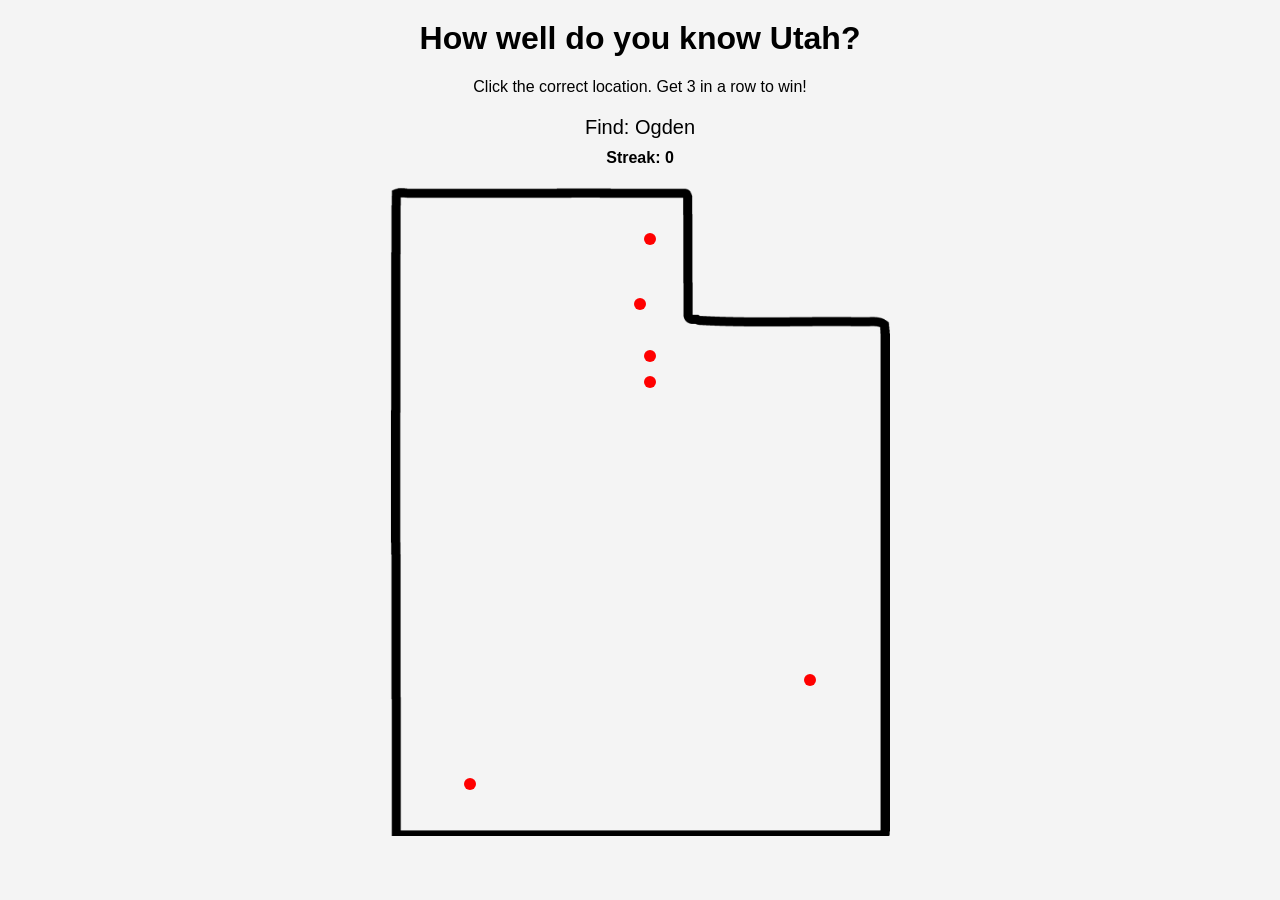
<file: aiGame.html>
<!DOCTYPE html>
<html lang="en">
<head>
<meta charset="UTF-8">
<title>Utah Geography Game</title>

<style>
  body {
    font-family: Arial, sans-serif;
    text-align: center;
    background: #f4f4f4;
  }

  h1 {
    margin-top: 20px;
  }

  #game-container {
    position: relative;
    width: 500px;
    margin: 20px auto;
  }

  #map {
    width: 100%;
    display: block;
  }

  #overlay {
    position: absolute;
    top: 0;
    left: 0;
    width: 100%;
    height: 100%;
  }

  .dot {
    position: absolute;
    width: 12px;
    height: 12px;
    background: red;
    border-radius: 50%;
    cursor: pointer;
    transform: translate(-50%, -50%);
  }

  #question {
    font-size: 20px;
    margin-top: 20px;
  }

  #score {
    margin-top: 10px;
    font-weight: bold;
  }

  #message {
    margin-top: 10px;
    font-size: 18px;
  }
</style>
</head>

<body>

<h1>How well do you know Utah?</h1>
<p>Click the correct location. Get 3 in a row to win!</p>

<div id="question"></div>
<div id="score">Streak: 0</div>
<div id="message"></div>

<div id="game-container">

  <img id="map" src="Images/Utah Outline.png" alt="Utah Map">

  <div id="overlay">

    <!-- Adjusted placements (refined) -->
    <div class="dot" data-name="Salt Lake City" style="top: 26%; left: 52%;"></div>
    <div class="dot" data-name="Ogden" style="top: 18%; left: 50%;"></div>
    <div class="dot" data-name="Logan" style="top: 8%; left: 52%;"></div>

    <div class="dot" data-name="Provo" style="top: 30%; left: 52%;"></div>

    <div class="dot" data-name="Moab" style="top: 76%; left: 84%;"></div>

    <div class="dot" data-name="St. George" style="top: 92%; left: 16%;"></div>

  </div>
</div>

<script>
const dots = document.querySelectorAll('.dot');
const questionEl = document.getElementById('question');
const scoreEl = document.getElementById('score');
const messageEl = document.getElementById('message');

let locations = Array.from(dots).map(d => d.dataset.name);

let order = [];
let index = 0;
let currentAnswer = '';
let streak = 0;

function shuffle(arr) {
  for (let i = arr.length - 1; i > 0; i--) {
    const j = Math.floor(Math.random() * (i + 1));
    [arr[i], arr[j]] = [arr[j], arr[i]];
  }
  return arr;
}

function newQuestion() {
  if (order.length === 0 || index >= order.length) {
    order = shuffle([...locations]);
    index = 0;
  }

  currentAnswer = order[index];
  index++;

  questionEl.textContent = "Find: " + currentAnswer;
}

dots.forEach(dot => {
  dot.addEventListener('click', () => {
    const guess = dot.dataset.name;

    if (guess === currentAnswer) {
      streak++;
      messageEl.textContent = "Correct!";
    } else {
      streak = 0;
      messageEl.textContent = "Wrong! That was " + guess;
    }

    scoreEl.textContent = "Streak: " + streak;

    if (streak >= 3) {
      messageEl.textContent = "You win! Refresh to play again.";
      questionEl.textContent = "";
    } else {
      newQuestion();
    }
  });
});

newQuestion();
</script>

</body>
</html>
</file>
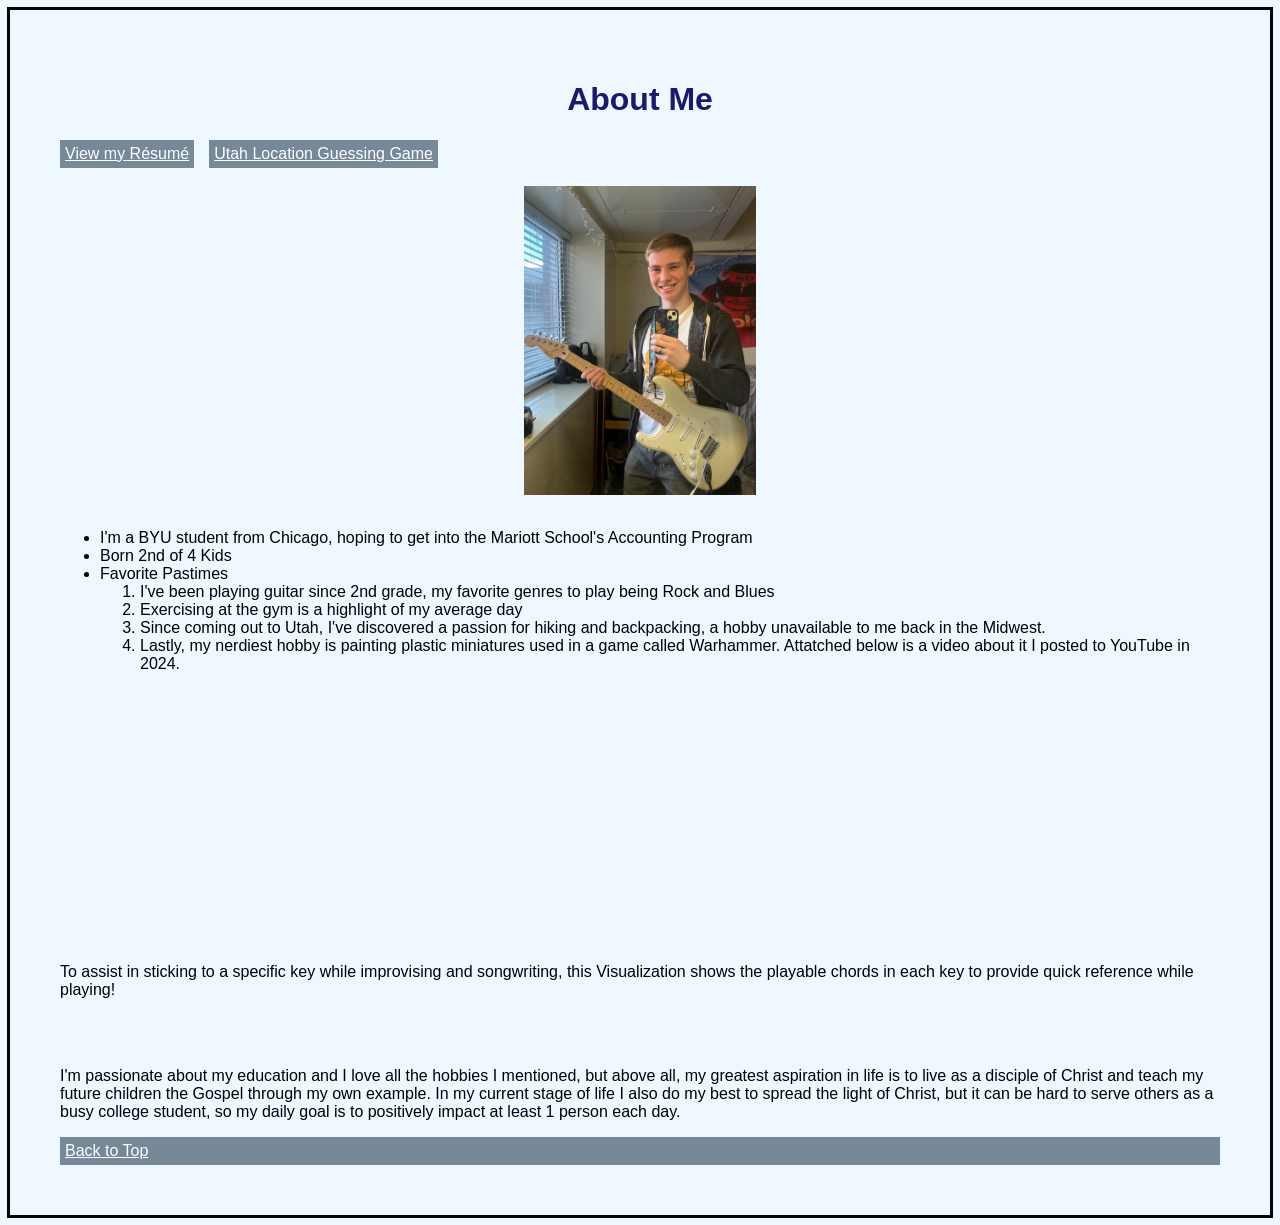
<file: fromScratch.html>
<!DOCTYPE html>
<html lang="en">
<head>
    <meta charset="UTF-8">
    <meta name="viewport" content="width=device-width, initial-scale=1.0">
    <title>About Me</title>
    <link rel="stylesheet" type="text/css" href="css/myStyles.css">
</head>
<body>
   <h1 id="top">About Me</h1>
   <div class ="nav-container">
    <div class ="nav"><a href="index.html">View my R&eacutesum&eacute</a></div>
    <div class ="nav"><a href="aiGame.html">Utah Location Guessing Game</a></div>
   </div>
     <br>
<img src="Images/IMG_6883.jpeg" alt="Selfie with my Guitar" width="300">
     <br>
    <ul>
        <li>I'm a BYU student from Chicago, hoping to get into the Mariott School's Accounting Program</li>
        <li>Born 2nd of 4 Kids</li>
        <li>Favorite Pastimes<ol><li>
            I've been playing guitar since 2nd grade, my favorite genres to play being Rock and Blues
        </li><li>
            Exercising at the gym is a highlight of my average day
        </li><li>
            Since coming out to Utah, I've discovered a passion for hiking and backpacking, a hobby unavailable to me back in the Midwest.<li>
                Lastly, my nerdiest hobby is painting plastic miniatures used in a game called Warhammer. Attatched below is a video about it I posted to YouTube in 2024.
            </li>
    
    </ul>
   <iframe width="420" height="236.25" src="https://www.youtube.com/embed/bQL91w3_IAg?si=SlnO2bF80OY9Uiv_" title="YouTube video player" frameborder="0" allow="accelerometer; autoplay; clipboard-write; encrypted-media; gyroscope; picture-in-picture; web-share" referrerpolicy="strict-origin-when-cross-origin" allowfullscreen></iframe>
    <br><br>
    <p>To assist in sticking to a specific key while improvising and songwriting, this Visualization shows the playable chords in each key to provide quick reference while playing!</p>
<div class='tableauPlaceholder' id='viz1776147656313' style='position: relative'><noscript><a href='#'><img alt='GuitarChords ' src='https:&#47;&#47;public.tableau.com&#47;static&#47;images&#47;Gu&#47;GuitarChordChooser&#47;GuitarChords&#47;1_rss.png' style='border: none' /></a></noscript><object class='tableauViz'  style='display:none;'><param name='host_url' value='https%3A%2F%2Fpublic.tableau.com%2F' /> <param name='embed_code_version' value='3' /> <param name='site_root' value='' /><param name='name' value='GuitarChordChooser&#47;GuitarChords' /><param name='tabs' value='no' /><param name='toolbar' value='yes' /><param name='static_image' value='https:&#47;&#47;public.tableau.com&#47;static&#47;images&#47;Gu&#47;GuitarChordChooser&#47;GuitarChords&#47;1.png' /> <param name='animate_transition' value='yes' /><param name='display_static_image' value='yes' /><param name='display_spinner' value='yes' /><param name='display_overlay' value='yes' /><param name='display_count' value='yes' /><param name='language' value='en-US' /></object></div>                <script type='text/javascript'>                    var divElement = document.getElementById('viz1776147656313');                    var vizElement = divElement.getElementsByTagName('object')[0];                    if ( divElement.offsetWidth > 800 ) { vizElement.style.width='700px';vizElement.style.height='627px';} else if ( divElement.offsetWidth > 500 ) { vizElement.style.width='700px';vizElement.style.height='627px';} else { vizElement.style.width='100%';vizElement.style.height='927px';}                     var scriptElement = document.createElement('script');                    scriptElement.src = 'https://public.tableau.com/javascripts/api/viz_v1.js';                    vizElement.parentNode.insertBefore(scriptElement, vizElement); </script>
    <br><br>
    <p>
        I'm passionate about my education and I love all the hobbies I mentioned, but above all, my greatest aspiration in life is to live as a disciple of Christ and teach my future children the Gospel through my own example. In my current stage of life I also do my best to spread the light of Christ, but it can be hard to serve others as a busy college student, so my daily goal is to positively impact at least 1 person each day.
    </p>
    <div class="jump"><a href="#top">Back to Top</a></div>
</body>
</html>
</file>
<file: css/myStyles.css>
h1{
    text-align: center;
    color:midnightblue
}
.mainbody{
    font
}

.nav {
  position: sticky;
  top: 0;
  background: lightslategray;
  padding: 5px;
}

.jump{
    top:0;
    background: lightslategray;
    padding: 5px;
}

a:link {
  color: white;
}
a:visited {
  color: white;
}
a:hover {
  color: lightblue;
}
a:active {
  color: lightblue;
}

img{
    display:block;
    width: 20%;
    margin-left: auto;
    margin-right: auto;
}

.common{
    text-align: center;
    font-family: Arial, Helvetica, sans-serif;
}

nav{
    background-color: lightslategray;
    padding:10px;
    overflow:hidden;
}

nav a{
    color:#333;
    padding:10px;
    text-decoration:none;
    font: size 16px;
    font-weight: bold;
    float:left;
}

nav a:hover{
    background-color:#ccc
}

body{
    background-color:aliceblue;
    font-family: Arial, Helvetica, sans-serif;
    text-align: left;
    border: 3px solid black;
    margin: 7px;
    padding: 50px;
}

.nav-container {
  display: flex;
  gap: 15px;
}
</file>
